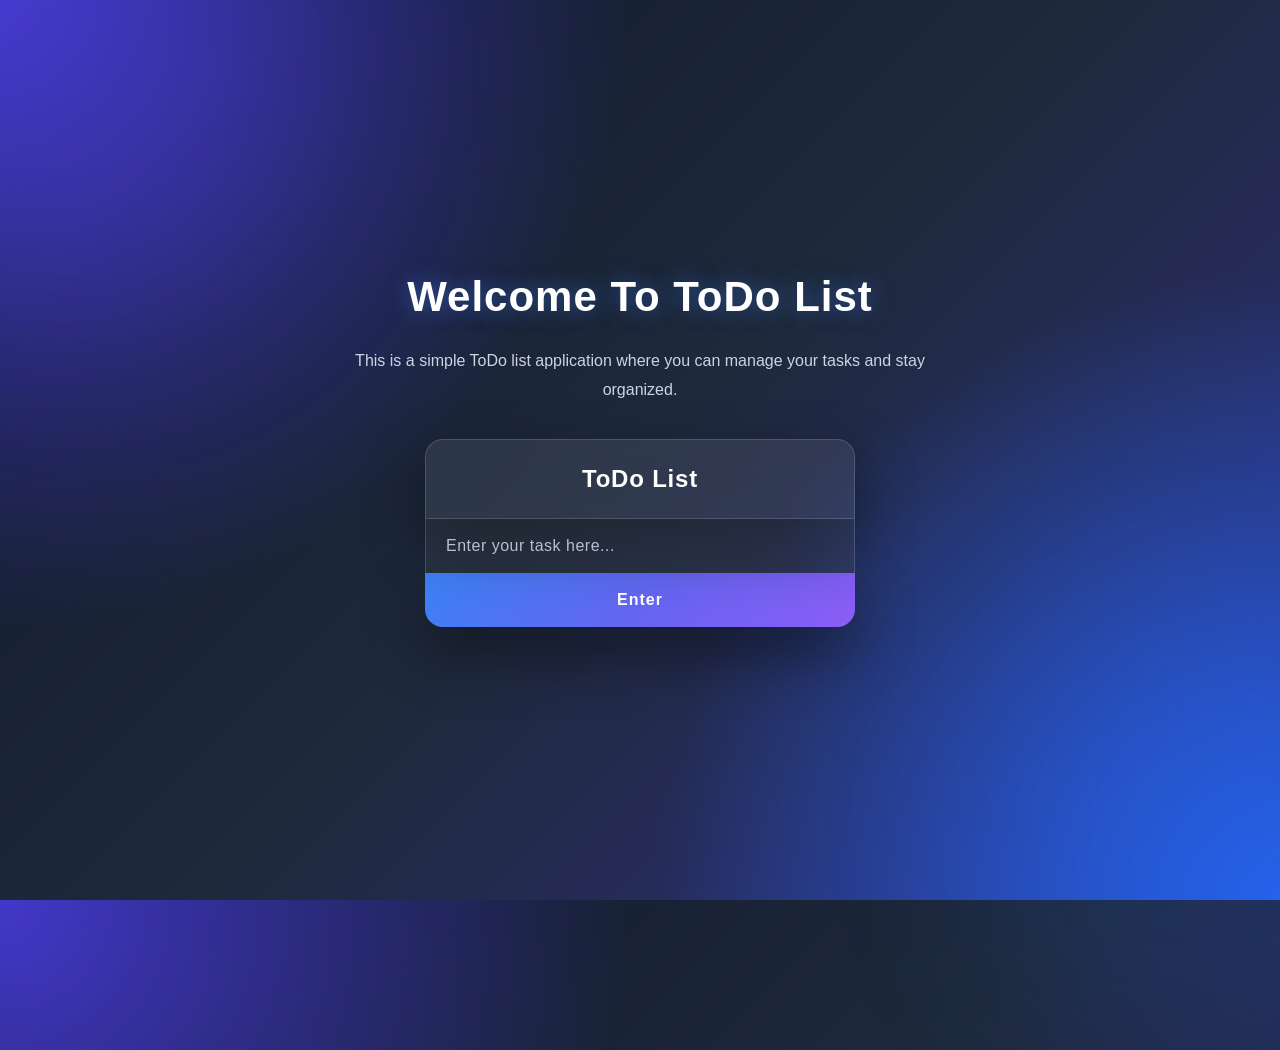
<file: index.html>
<!DOCTYPE html>
<html lang="en">
<head>
    <meta charset="UTF-8">
    <meta name="viewport" content="width=device-width, initial-scale=1.0">
    <title>ToDo List</title>
    <link rel="stylesheet" href="index.css">
</head>

<body>
    <div class="header">
        <h1>Welcome To ToDo List</h1>
    </div>
    <div class="About">
        <p>This is a simple ToDo list application where you can manage your tasks and stay organized.</p>
    </div>
    <div class="head">
        <h2>ToDo List</h2>
    </div>
    <input class="textbox" placeholder = "Enter your task here...">
    <button class = "button">Enter</button>
</body>
<script src="index.js"></script>
</html>
</file>
<file: index.css>
*{
    margin:0;
    padding:0;
    box-sizing:border-box;
}

:root{

    --color-primary:#3b82f6;
    --color-secondary:#6366f1;
    --color-accent:#8b5cf6;

    --background-1:#0f172a;
    --background-2:#1e293b;
    --background-3:#312e81;

    --white:#ffffff;
    --text:#f8fafc;
    --muted:#cbd5e1;

    --glass:rgba(255,255,255,0.08);
    --border:rgba(255,255,255,0.15);

    --shadow:
        0 25px 60px rgba(0,0,0,.45);

    --radius:18px;

    --transition:.35s ease;
}

body{

    font-family:'Segoe UI',Tahoma,Geneva,Verdana,sans-serif;

    min-height:100vh;

    display:flex;
    flex-direction:column;
    justify-content:center;
    align-items:center;

    padding:40px 20px;

    background:
    radial-gradient(circle at top left,#4338ca 0%,transparent 40%),
    radial-gradient(circle at bottom right,#2563eb 0%,transparent 40%),
    linear-gradient(135deg,var(--background-1),var(--background-2),var(--background-3));

    overflow:hidden;
}

body::before{

    content:"";

    position:absolute;

    width:500px;
    height:500px;

    background:#4f46e530;

    border-radius:50%;

    top:-180px;
    left:-180px;

    filter:blur(80px);

    z-index:-1;
}

body::after{

    content:"";

    position:absolute;

    width:450px;
    height:450px;

    background:#2563eb25;

    border-radius:50%;

    bottom:-150px;
    right:-150px;

    filter:blur(80px);

    z-index:-1;
}

.header{

    text-align:center;

    margin-bottom:18px;
}

.header h1{

    color:var(--white);

    font-size:42px;

    font-weight:700;

    letter-spacing:1px;

    text-shadow:
    0 0 20px rgba(59,130,246,.5);

    margin-bottom:8px;
}

.About{

    max-width:620px;

    text-align:center;

    margin-bottom:35px;
}

.About p{

    color:var(--muted);

    line-height:1.8;

    font-size:16px;
}

.head{

    width:100%;
    max-width:430px;

    padding:25px;

    background:var(--glass);

    backdrop-filter:blur(18px);

    border:1px solid var(--border);

    border-radius:var(--radius) var(--radius) 0 0;

    box-shadow:var(--shadow);

    text-align:center;
}

.head h2{

    color:var(--white);

    font-size:24px;

    font-weight:600;

    letter-spacing:.8px;
}

.textbox{

    width:100%;
    max-width:430px;

    padding:18px 20px;

    font-size:16px;

    border:none;

    outline:none;

    background:rgba(255,255,255,.06);

    backdrop-filter:blur(18px);

    color:var(--white);

    border-left:1px solid var(--border);
    border-right:1px solid var(--border);

    transition:var(--transition);
}

.textbox::placeholder{

    color:#b8c0d4;

    letter-spacing:.5px;
}

.textbox:focus{

    background:rgba(255,255,255,.10);

    box-shadow:
    inset 0 0 0 2px rgba(59,130,246,.6);
}

.button{

    width:100%;
    max-width:430px;

    padding:18px;

    border:none;

    border-radius:0 0 var(--radius) var(--radius);

    cursor:pointer;

    font-size:16px;

    font-weight:600;

    color:var(--white);

    letter-spacing:1px;

    background:
    linear-gradient(135deg,
    var(--color-primary),
    var(--color-secondary),
    var(--color-accent));

    box-shadow:var(--shadow);

    transition:var(--transition);
}

.button:hover{

    transform:
    translateY(-4px);

    box-shadow:
    0 18px 35px rgba(59,130,246,.45);

    filter:brightness(1.08);
}

.button:active{

    transform:scale(.97);
}

@media(max-width:600px){

.header h1{

    font-size:30px;
}

.About{

    max-width:95%;
}

.head,
.textbox,
.button{

    max-width:100%;
}
}
</file>
